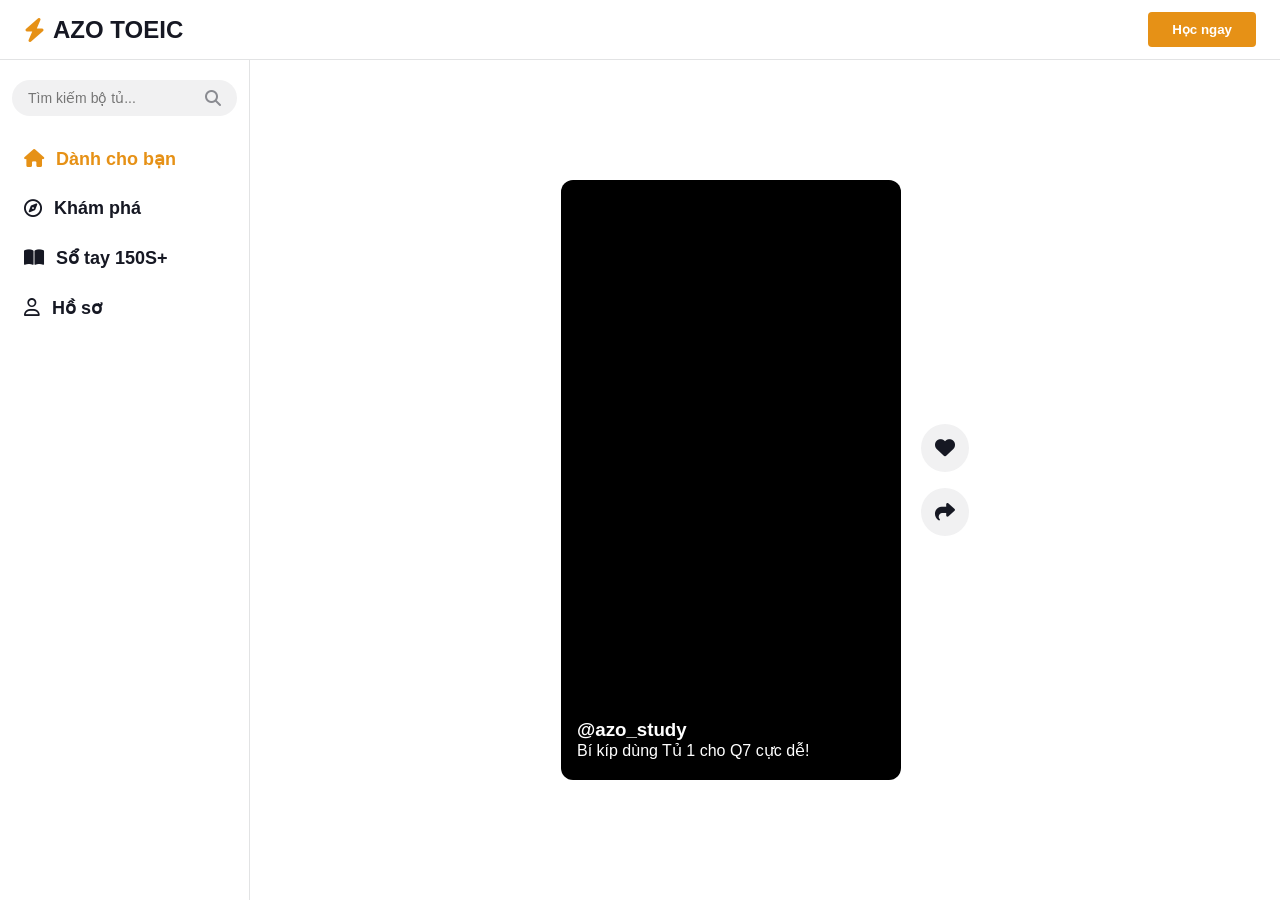
<file: tiktok_ui.html>
<!DOCTYPE html>
<html lang="vi">
<head>
    <meta charset="UTF-8">
    <meta name="viewport" content="width=device-width, initial-scale=1.0">
    <title>Phôi Web - TikTok Snap & Fixed Layout</title>
    <link rel="stylesheet" href="https://cdnjs.cloudflare.com/ajax/libs/font-awesome/6.4.0/css/all.min.css">
    
    <style>
        :root {
            --primary-color: #e69116; 
            --bg-color: #ffffff;
            --text-color: #161823;
            --text-gray: rgba(22, 24, 35, 0.75);
            --border-color: rgba(22, 24, 35, 0.12);
            --hover-color: #f1f1f2;
            --header-height: 60px;
            --sidebar-width: 250px;
        }

        * { margin: 0; padding: 0; box-sizing: border-box; font-family: -apple-system, BlinkMacSystemFont, "Segoe UI", Roboto, sans-serif; }

        body { background-color: var(--bg-color); color: var(--text-color); overflow: hidden; }

        /* HEADER */
        .app-header {
            position: fixed; top: 0; left: 0; width: 100%; height: var(--header-height);
            background-color: var(--bg-color); border-bottom: 1px solid var(--border-color);
            display: flex; align-items: center; justify-content: space-between; padding: 0 24px; z-index: 1000;
        }
        .header-logo { font-size: 24px; font-weight: bold; display: flex; align-items: center; gap: 8px; }
        .header-logo i { color: var(--primary-color); }
        .header-actions button { padding: 10px 24px; background: var(--primary-color); color: #fff; border: none; border-radius: 4px; font-weight: 600; cursor: pointer; }

        /* SIDEBAR */
        .app-sidebar {
            position: fixed; top: var(--header-height); left: 0; width: var(--sidebar-width);
            height: calc(100vh - var(--header-height)); border-right: 1px solid var(--border-color);
            padding: 20px 12px; overflow-y: auto; background: var(--bg-color); z-index: 999;
        }
        .sidebar-search { margin-bottom: 20px; }
        .search-bar { display: flex; align-items: center; background: rgba(22, 24, 35, 0.06); border-radius: 92px; padding: 10px 16px; }
        .search-bar input { border: none; background: transparent; outline: none; width: 100%; font-size: 14px; }
        
        .menu-item { display: flex; align-items: center; gap: 12px; padding: 12px; font-size: 18px; font-weight: 600; cursor: pointer; border-radius: 4px; margin-bottom: 4px; }
        .menu-item:hover { background-color: var(--hover-color); }
        .menu-item.active { color: var(--primary-color); }

        /* MAIN CONTENT */
        .app-main {
            margin-top: var(--header-height); margin-left: var(--sidebar-width);
            height: calc(100vh - var(--header-height)); overflow-y: scroll; 
            scroll-snap-type: y mandatory; scroll-behavior: smooth;
        }
        .app-main::-webkit-scrollbar { display: none; }

        .video-post {
            display: flex; flex-direction: row; align-items: center; justify-content: center; gap: 20px; 
            scroll-snap-align: center;      /* Canh đầu bài */
            scroll-snap-stop: always;
            height: 95vh; height: calc(95vh - var(--header-height)); margin: 2.5vh 0;
        }
        .video-container {
            width: 340px; height: 100%; max-height: 600px; background-color: #000; border-radius: 12px;
            position: relative; background-size: cover; background-position: center;
        }
        .video-info { position: absolute; bottom: 20px; left: 16px; color: white; text-shadow: 1px 1px 2px rgba(0,0,0,0.5); }
        .action-buttons { display: flex; flex-direction: column; gap: 16px; }
        .icon-container { width: 48px; height: 48px; background-color: var(--hover-color); border-radius: 50%; display: flex; align-items: center; justify-content: center; font-size: 20px; }
    </style>
</head>
<body>

    <header class="app-header">
        <div class="header-logo"><i class="fa-solid fa-bolt"></i> <span>AZO TOEIC</span></div>
        <div class="header-actions"><button>Học ngay</button></div>
    </header>

    <aside class="app-sidebar">
        <div class="sidebar-search">
            <div class="search-bar">
                <input type="text" placeholder="Tìm kiếm bộ tủ...">
                <i class="fa-solid fa-magnifying-glass" style="color: #8a8b91;"></i>
            </div>
        </div>
        <nav>
            <div class="menu-item active"><i class="fa-solid fa-house"></i> <span>Dành cho bạn</span></div>
            <div class="menu-item"><i class="fa-regular fa-compass"></i> <span>Khám phá</span></div>
            <div class="menu-item"><i class="fa-solid fa-book-open"></i> <span>Sổ tay 150S+</span></div>
            <div class="menu-item"><i class="fa-regular fa-user"></i> <span>Hồ sơ</span></div>
        </nav>
    </aside>

    <main class="app-main">
        <div class="content-feed">
            <article class="video-post">
                <div class="video-container" style="background-image: url('https://images.unsplash.com/photo-1516321318423-f06f85e504b3?auto=format&fit=crop&w=600&q=80');">
                    <div class="video-info"><h3>@azo_study</h3><p>Bí kíp dùng Tủ 1 cho Q7 cực dễ!</p></div>
                </div>
                <div class="action-buttons">
                    <div class="icon-container"><i class="fa-solid fa-heart"></i></div>
                    <div class="icon-container"><i class="fa-solid fa-share"></i></div>
                </div>
            </article>
        </div>
    </main>

    <script src="https://sf-cdn.coze.com/obj/unpkg-va/flow-platform/chat-app-sdk/1.1.0-beta.0/libs/oversea/index.js"></script>
    <script>
        new CozeWebSDK.WebChatClient({
            config: {
                bot_id: '7641453928202469429',
            },
            auth: {
                type: 'token',
                token: 'pat_RTSt5kZjsp6vdYAM8orR0uPuxFaXf4OtuCKCBV8bQ2D1Sk8DDDcPeSQoOURYvhn4',
                onRefreshToken: async () => 'pat_RTSt5kZjsp6vdYAM8orR0uPuxFaXf4OtuCKCBV8bQ2D1Sk8DDDcPeSQoOURYvhn4'
            },
            ui: {
                base: {
                    icon: 'https://sf-coze-web-cdn.coze.com/obj/eden-sg/lm-lgvj/ljhwZthlaukjlkulzlp/coze/chatsdk-logo.png',
                    layout: 'pc',
                    lang: 'en',
                    zIndex: 1000
                },
                asstBtn: {
                    isNeed: true
                },
                chatBot: {
                    title: 'Trợ lý TOEIC 150S+',
                    width: 390
                }
            }
        });
    </script>
</body>
</html>
</file>
